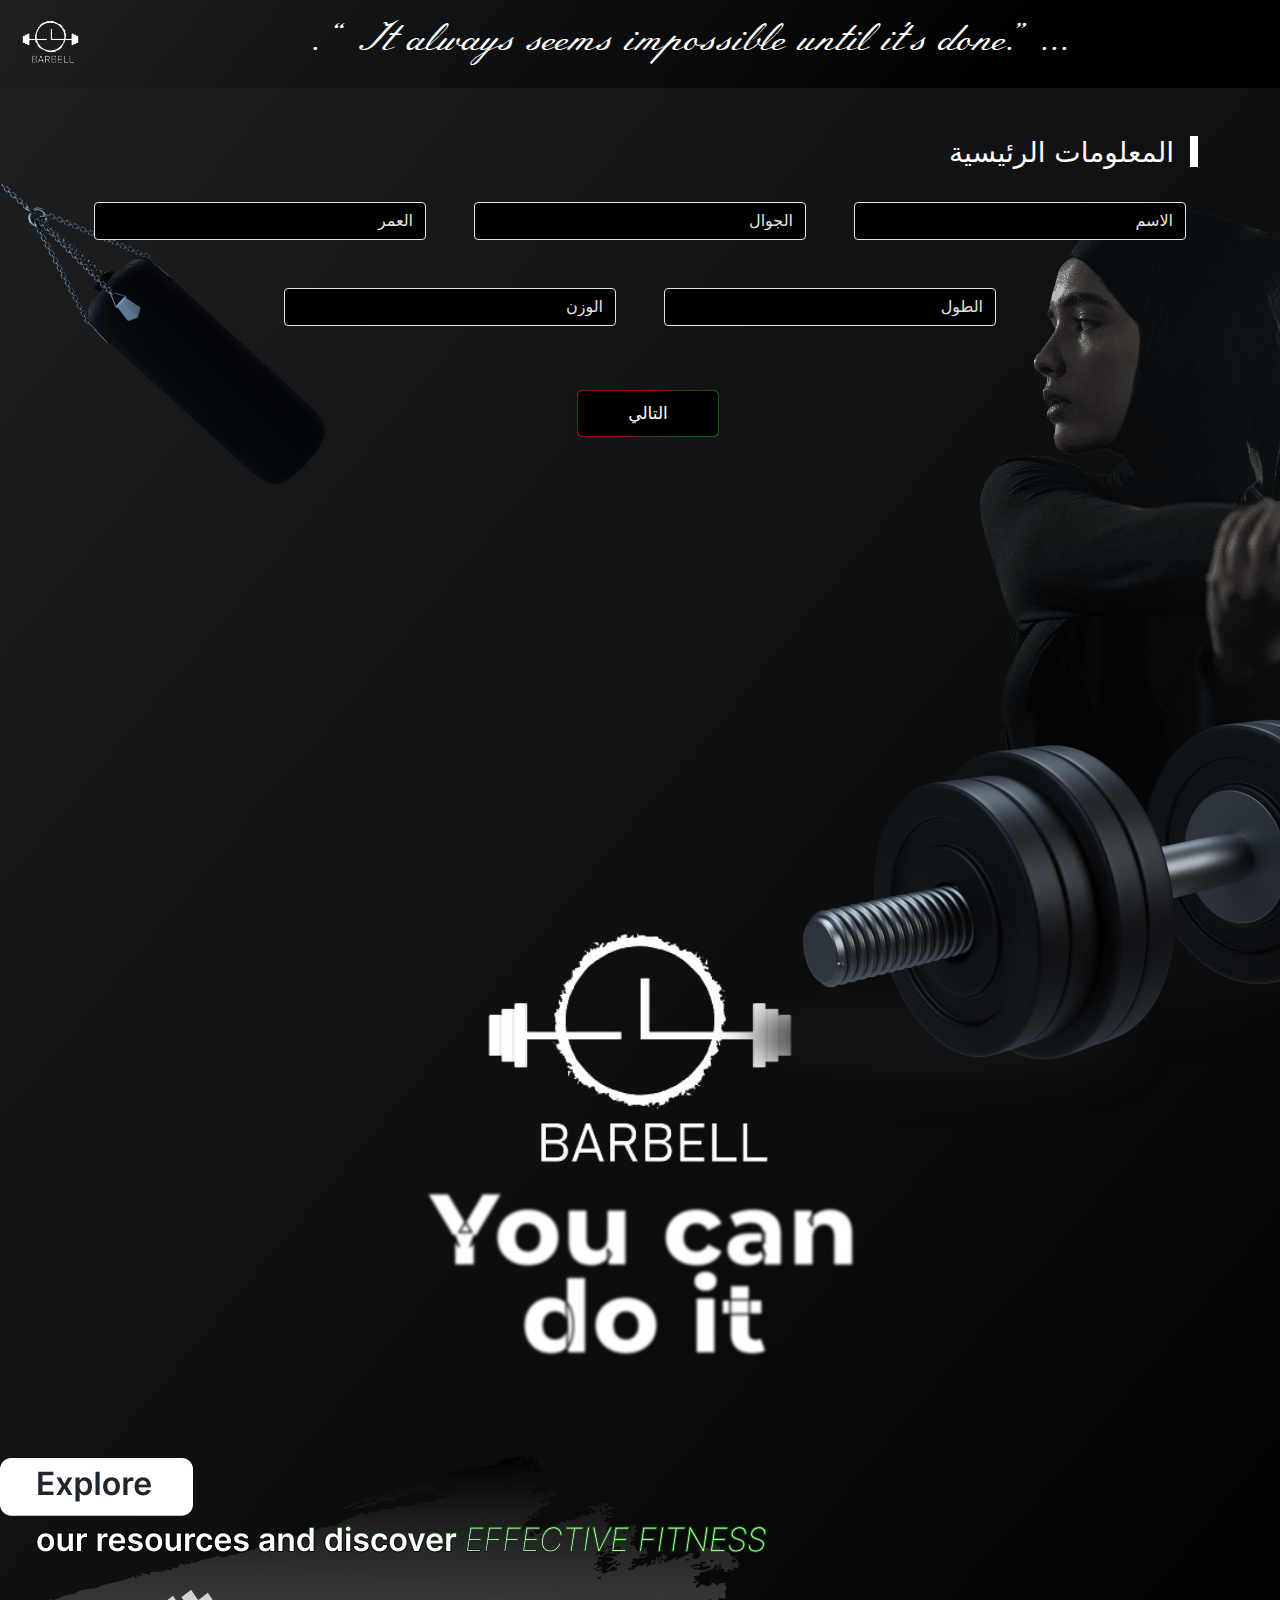
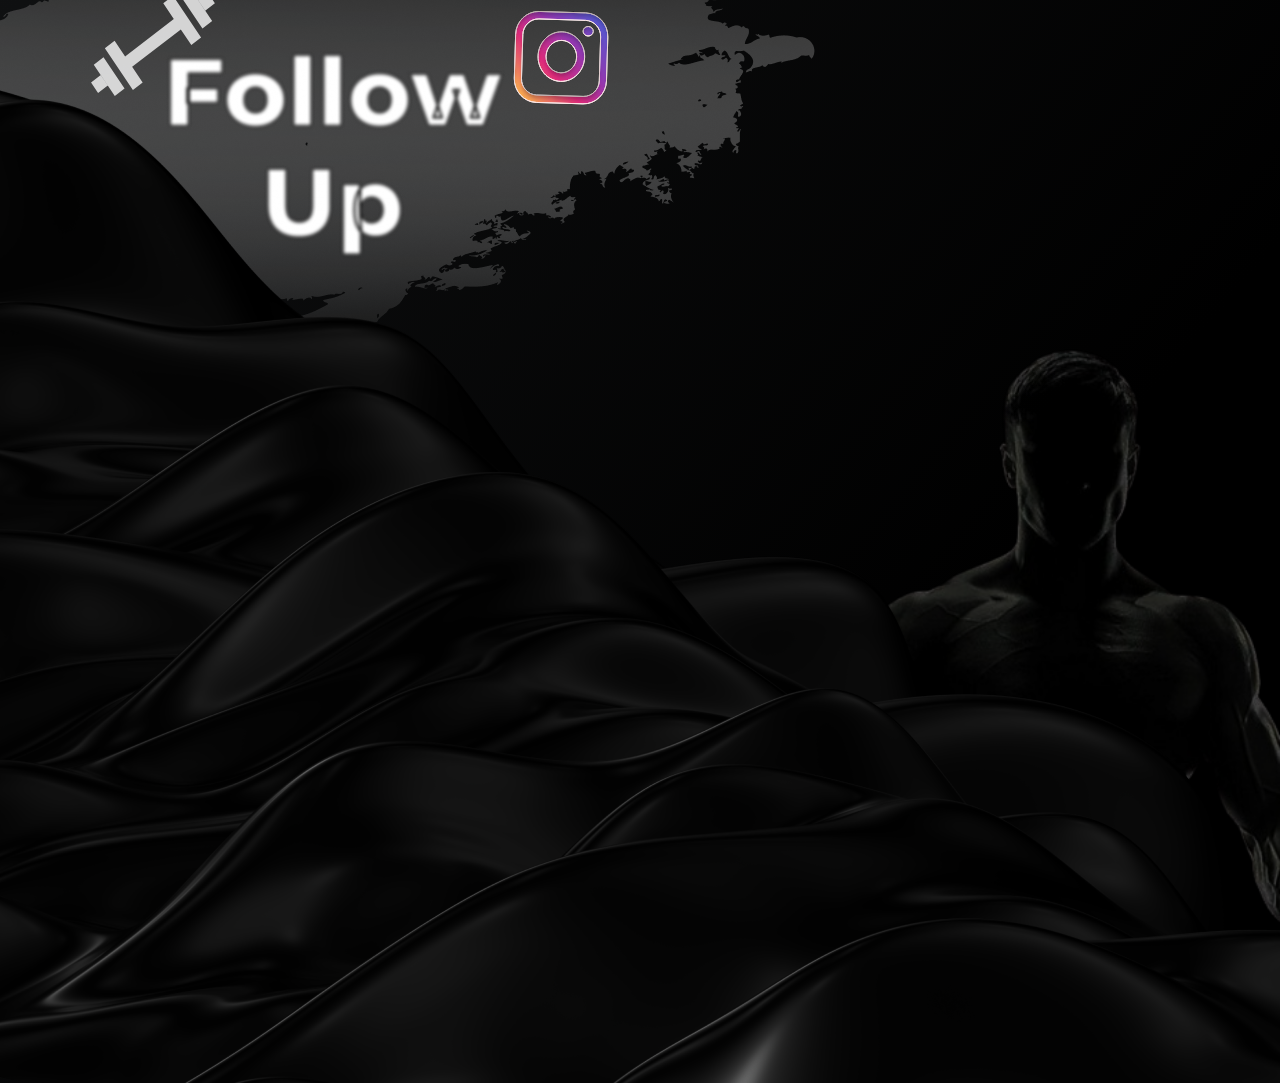
<file: index.html>
<!DOCTYPE html>
<html lang="en">

<head>
  <meta charset="UTF-8" />
  <meta http-equiv="X-UA-Compatible" content="IE=edge" />
  <meta name="viewport" content="width=device-width, initial-scale=1.0" />
  <link rel="stylesheet" href="./css/bootstrap.min.css" />
  <link rel="stylesheet" href="./css/main.css" />
  <title>Barbell</title>
</head>

<body lang="ar" dir="rtl">
  <div>
    <div class="wrapper">
      <header class="d-flex align-items-center py-3">
        <h3 dir="ltr" class="flex-grow-1 text-center">
          . “It always seems impossible until it's done.” ...
        </h3>
        <img src="/image/logo2.png" />
      </header>
      <div>
        <img src="./image/img11.png" class="backgroundImg img11" />
        <img src="./image/woman.png" class="backgroundImg img12" />
        <img src="./image/img4.png" class="backgroundImg img4" />
      </div>

      <section class="contnetcontainer container flex-grow-1 mt-5" id="contnetcontainer">
        <div class="row d-flex justify-content-center align-items-center">
          <div class="col-md-12">
            <form id="regForm">
              <!-- tab 1 -->

              <div class="tab">
                <div class="d-flex gap-3">
                  <div class="sideLine"></div>
                  <h3 class="align-self-center">المعلومات الرئيسية</h3>
                </div>
                <div class="row align-items-center justify-content-center mt-4">
                  <div class="col-md-4 input_field mb-5 px-4">
                    <input type="text" class="form-control" name="name" placeholder="الاسم" />
                    <div class="valid-feedback">هذا الحقل مطلوب</div>
                  </div>
                  <div class="col-md-4 input_field mb-5 px-4">
                    <input type="text" class="form-control" name="phone" placeholder="الجوال" />
                    <div class="valid-feedback">هذا الحقل مطلوب</div>
                  </div>
                  <div class="col-md-4 input_field mb-5 px-4">
                    <input type="number" class="form-control" name="year" placeholder="العمر" />
                    <div class="valid-feedback">هذا الحقل مطلوب</div>
                  </div>
                  <div class="col-md-4 input_field mb-5 px-4">
                    <input type="text" class="form-control" name="length" placeholder="الطول" />
                    <div class="valid-feedback">هذا الحقل مطلوب</div>
                  </div>
                  <div class="col-md-4 input_field mb-5 px-4">
                    <input type="text" class="form-control" name="weight" placeholder="الوزن" />
                    <div class="valid-feedback">هذا الحقل مطلوب</div>
                  </div>
                </div>
              </div>

              <!-- tab 2 -->

              <div class="tab">
                <div class="d-flex gap-3">
                  <div class="sideLine"></div>
                  <h3 class="align-self-center">تحديد المستوى</h3>
                </div>
                <div class="row justify-content-center mt-4">
                  <div class="col-md-4 questionContainer">
                    <div class="question question_1">
                      س١.ما هو مستوى لياقتك البدنية الحالي؟
                    </div>
                    <div class="options">
                      <div class="form-check option option_1">
                        <input class="form-check-input" value="جيد" type="radio" name="fitness" id="fitness1" />
                        <label class="form-check-label" for="fitness1">
                          جيد
                        </label>
                      </div>
                      <div class="form-check option option_2">
                        <input class="form-check-input" value="متوسط" type="radio" name="fitness" id="fitness2" />
                        <label class="form-check-label" for="fitness2">
                          متوسط
                        </label>
                      </div>
                      <div class="form-check option option_3">
                        <input class="form-check-input" value="ضعيف" type="radio" name="fitness" id="fitness3" />
                        <label class="form-check-label" for="fitness3">
                          ضعيف
                        </label>
                      </div>
                      <div class="form-check option option_4">
                        <input class="form-check-input" value="غير ملائم" type="radio" name="fitness" id="fitness4" />
                        <label class="form-check-label" for="fitness4">
                          غير ملائم
                        </label>
                      </div>
                    </div>
                  </div>
                  <div class="col-md-4 questionContainer">
                    <div class="question question_2">
                      س٢. كم عدد المرات التي تمارس بها الألعاب الرياضية؟
                    </div>
                    <div class="options">
                      <div class="form-check option option_1">
                        <input class="form-check-input" value="كل يوم" type="radio" name="practice" id="practice1" />
                        <label class="form-check-label" for="practice1">
                          كل يوم
                        </label>
                      </div>
                      <div class="form-check option option_2">
                        <input class="form-check-input" value="مرة في الاسبوع" type="radio" name="practice"
                          id="practice2" />
                        <label class="form-check-label" for="practice2">
                          مرة في الاسبوع
                        </label>
                      </div>
                      <div class="form-check option option_3">
                        <input class="form-check-input" value="يوم بعد يوم" type="radio" name="practice"
                          id="practice3" />
                        <label class="form-check-label" for="practice3">
                          يوم بعد يوم
                        </label>
                      </div>
                      <div class="form-check option option_4">
                        <input class="form-check-input" value="بضع مرات كل شهر" type="radio" name="practice"
                          id="practice4" />
                        <label class="form-check-label" for="practice4">
                          بضع مرات كل شهر
                        </label>
                      </div>
                      <div class="form-check option option_5">
                        <input class="form-check-input" value="غالبا اقل" type="radio" name="practice" id="practice5" />
                        <label class="form-check-label" for="practice5">
                          غالبا اقل
                        </label>
                      </div>
                    </div>
                  </div>
                  <div class="col-md-4 questionContainer">
                    <div class="question question_3">
                      س٣. لماذا تمارس الرياضة؟
                    </div>
                    <div class="options">
                      <div class="form-check option option_1">
                        <input class="form-check-input" value="جزء من عملى واكسب عن طريقه" type="radio"
                          name="whypractice" id="whypractice1" />
                        <label class="form-check-label" for="whypractice1">
                          جزء من عملى واكسب عن طريقه
                        </label>
                      </div>
                      <div class="form-check option option_2">
                        <input class="form-check-input" value="انا استمتع بالرياضة" type="radio" name="whypractice"
                          id="whypractice2" />
                        <label class="form-check-label" for="whypractice2">
                          انا استمتع بالرياضة
                        </label>
                      </div>
                      <div class="form-check option option_3">
                        <input class="form-check-input" value="اريد ان افقد بعض الوزن" type="radio" name="whypractice"
                          id="whypractice3" />
                        <label class="form-check-label" for="whypractice3">
                          اريد ان افقد بعض الوزن
                        </label>
                      </div>
                      <div class="form-check option option_4">
                        <input class="form-check-input" value="غير ذلك" type="radio" name="whypractice"
                          id="whypractice4" />
                        <label class="form-check-label" for="whypractice4">
                          غير ذلك
                        </label>
                      </div>
                    </div>
                  </div>
                </div>
              </div>

              <!-- tab 3 -->

              <div class="tab">
                <div class="d-flex gap-3">
                  <div class="sideLine"></div>
                  <h3 class="align-self-center">تحديد المستوى</h3>
                </div>
                <div class="row justify-content-center mt-4">
                  <div class="col-md-4 questionContainer">
                    <div class="question question_4">
                      س٤. هل قمت بعمل خطة للتمارين الرياضية؟
                    </div>
                    <div class="options">
                      <div class="optionBox2 option option_1" name="plan" value="نعم">
                        <img src="./image/tickmark.svg" />
                        نعم
                      </div>
                      <div class="optionBox2 option option_2" name="plan" value="لا">
                        <img src="./image/crossmark.svg" />
                        لا
                      </div>
                    </div>
                  </div>
                  <div class="col-md-4 questionContainer question question_5">
                    <div>
                      س٥. هل حضرت أي من الألعاب الرياضية المعروضة أدناه؟
                    </div>
                    <div class="options">
                      <div class="optionBox2 option sportsyes" name="sport" value="نعم">
                        <img src="./image/tickmark.svg" />
                        نعم
                      </div>
                      <div class="optionBox2 option option_6" name="sport" value="لا">
                        <img src="./image/crossmark.svg" />
                        لا
                      </div>

                      <div class="form-check option sportchoises disabled mt-3">
                        <input class="form-check-input" value="جري" type="radio" name="sport" id="sport1" />
                        <label class="form-check-label" for="sport1">
                          جري
                        </label>
                      </div>
                      <div class="form-check option sportchoises disabled">
                        <input class="form-check-input" value="سباحة" type="radio" name="sport" id="sport2" />
                        <label class="form-check-label" for="sport2">
                          سباحة
                        </label>
                      </div>
                      <div class="form-check option sportchoises disabled">
                        <input class="form-check-input" value="ركوب دراجة" type="radio" name="sport" id="sport3" />
                        <label class="form-check-label" for="sport3">
                          ركوب دراجة
                        </label>
                      </div>
                      <div class="form-check option sportchoises disabled">
                        <input class="form-check-input" value="تزلج" type="radio" name="sport" id="sport4" />
                        <label class="form-check-label" for="sport4">
                          تزلج
                        </label>
                      </div>
                      <div class="form-check option sportchoises disabled">
                        <input class="form-check-input" value="فنون قتالية" type="radio" name="sport" id="sport5" />
                        <label class="form-check-label" for="sport5">
                          فنون قتالية
                        </label>
                      </div>
                    </div>
                  </div>
                  <div class="col-md-4 questionContainer">
                    <div class="question question_6">
                      س٦. كيف تقوم بمعظم تمارينك الرياضية المعتادة؟
                    </div>
                    <div class="options">
                      <div class="form-check option option_1">
                        <input class="form-check-input" type="checkbox" id="inlineCheckbox1" name="howtraining"
                          value="وحيدا" />
                        <label class="form-check-label" for="inlineCheckbox1">وحيدا</label>
                      </div>
                      <div class="form-check option option_2">
                        <input class="form-check-input" type="checkbox" id="inlineCheckbox2" name="howtraining"
                          value="في صوره مجموعه" />
                        <label class="form-check-label" for="inlineCheckbox2">في صوره مجموعه</label>
                      </div>
                      <div class="form-check option option_3">
                        <input class="form-check-input" type="checkbox" id="inlineCheckbox3" value="مختلط"
                          name="howtraining" />
                        <label class="form-check-label" for="inlineCheckbox3">مختلط</label>
                      </div>
                    </div>
                  </div>
                </div>
              </div>

              <!-- tab 4 -->

              <div class="tab">
                <div class="d-flex gap-3">
                  <div class="sideLine"></div>
                  <h3 class="align-self-center">تحديد المستوى</h3>
                </div>
                <div class="row justify-content-center mt-4">
                  <div class="col-md-4 questionContainer">
                    <div class="question question_7">
                      س٧. هل تحاول تحسين آدائك الرياضي؟
                    </div>
                    <div class="options">
                      <div class="optionBox2 option option_1" name="improvment" value="نعم">
                        <img src="./image/tickmark.svg" />
                        نعم
                      </div>
                      <div class="optionBox2 option option_2" name="improvment" value="لا">
                        <img src="./image/crossmark.svg" />
                        لا
                      </div>
                    </div>
                  </div>
                  <div class="col-md-4 questionContainer">
                    <div class="question question_8">
                      س٨. هل انت شخص مدخن للسجائر؟
                    </div>
                    <div class="options">
                      <div class="optionBox2 option option_1" name="smoking" value="نعم">
                        <img src="./image/tickmark.svg" />
                        نعم
                      </div>
                      <div class="optionBox2 option option_2" name="smoking" value="لا">
                        <img src="./image/crossmark.svg" />
                        لا
                      </div>
                      <div class="optionBox2 option option_3" name="smoking" value="احيانا">
                        <img src="./image/clock.svg" />
                        احيانا
                      </div>
                    </div>
                  </div>
                  <div class="col-md-4 questionContainer">
                    <div class="question question_9">
                      س٩. هل لديك أي قيود طبية تمنعك من ممارسة الرياضة؟
                    </div>
                    <div class="row options m-0">
                      <div class="col-md-5 optionBox2 justify-content-center option option_1" name="contraindecations"
                        value="نعم">
                        <!-- <img src="./image/tickmark.svg" /> -->
                        نعم
                      </div>
                      <div class="col-md-5 optionBox2 justify-content-center option option_2" name="contraindecations"
                        value="لا">
                        لا
                      </div>
                      <div class="col-md-5 optionBox2 justify-content-center option option_3" name="contraindecations"
                        value="غير ذلك">
                        غير ذلك
                      </div>
                      <div class="col-md-6 input_field justify-content-center disabled p-0" style="margin: 10px 3px 0">
                        <input type="text" class="form-control" name="contraindecations" placeholder="ما هي؟" />
                      </div>
                    </div>
                  </div>
                </div>
              </div>

              <!-- tab 5 -->

              <div class="tab">
                <div class="d-flex gap-3">
                  <div class="sideLine"></div>
                  <h3 class="align-self-center">تحديد المستوى</h3>
                </div>
                <div class="row justify-content-center mt-4">
                  <div class="col-md-4 questionContainer">
                    <div class="question question_10">
                      س10. هل تتبع مع المدربين نظام غذائي لتعزيز حالتك؟
                    </div>
                    <div class="options">
                      <div class="optionBox2 option option_1" name="coatch" value="نعم">
                        <img src="./image/tickmark.svg" />
                        نعم
                      </div>
                      <div class="optionBox2 option option_2" name="coatch" value="لا">
                        <img src="./image/crossmark.svg" />
                        لا
                      </div>
                    </div>
                  </div>
                  <div class="col-md-4 questionContainer">
                    <div class="question question_11">
                      س11. هل تستهلك المكملات الغذائية للألعاب الرياضية؟
                    </div>
                    <div class="options">
                      <div class="optionBox2 option option_1" name="dietary" value="نعم">
                        <img src="./image/tickmark.svg" />
                        نعم
                      </div>
                      <div class="optionBox2 option option_2" name="dietary" value="لا">
                        <img src="./image/crossmark.svg" />
                        لا
                      </div>
                      <div class="optionBox2 option option_3" name="dietary" value="احيانا">
                        <img src="./image/clock.svg" />
                        احيانا
                      </div>
                    </div>
                  </div>
                  <div class="col-md-4 questionContainer">
                    <div class="question question_12">
                      س12. هل تفضل ممارسة الرياضة في فترة الصباح أو المساء ؟
                    </div>
                    <div class="options">
                      <div class="form-check option option_1">
                        <input class="form-check-input" type="checkbox" id="duration1" name="duration"
                          value="فتره المساء" />
                        <label class="form-check-label" for="duration1">فتره المساء</label>
                      </div>
                      <div class="form-check option option_2">
                        <input class="form-check-input" type="checkbox" id="duration2" name="duration"
                          value="فتره الصباح" />
                        <label class="form-check-label" for="duration2">فتره الصباح</label>
                      </div>
                    </div>
                  </div>
                </div>
              </div>

              <!-- finish -->

              <div class="justify-content-center gap-3 mt-3" id="nextprevious">
                <div class="gradian_button">
                  <button type="button" id="nextBtn" onclick="nextPrev(1)">
                    التالي
                  </button>
                </div>
                <div class="gradian_button">
                  <button type="button" id="prevBtn" onclick="nextPrev(-1)">
                    السابق
                  </button>
                </div>
              </div>
            </form>
          </div>
        </div>

        <!-- <div class="groupimg">
          <img src="./image/logo1.png" class="backgroundImg img5" />
          <img src="./image/youcandoit.png" class="backgroundImg img13" />
        
        </div>  -->
  
      </section>

<section class="logo-with-txt">
  <div class="container">
    <div class="row  flex-column justify-content-center align-items-center">
      <img src="./image/logo3.png" class=" w-50" />
      <img src="./image/youcandoit.png" class="you-can-img" />
    </div>
  </div>
</section>

      <footer id="largefooter" class="p-absolute" dir="ltr">

        
        <div class="exploregroup">
          <!-- <img src="./image/img3.png" class="backgroundImg img3" /> -->
          <img src="./image/img15.png" class="backgroundImg img1" />
        </div>
        <div class="exploregroupsm ">
          <!-- <img src="./image/img3.png" class="backgroundImg img3" /> -->
          <img src="./image/groupsm.png" class="backgroundImg img1  " />
          <a class="backgroundImg instasm" href="#">
            <!-- <img src="./image/insta.svg" width="24" height="24" /> -->
          </a>
        </div>
        <div class="followgroup">
          <img src="./image/img8.svg" class="backgroundImg img8" />
          <img src="./image/followup.png" class="backgroundImg img7" />
          <a class="backgroundImg instalg" href="#">
            <img src="./image/insta.svg" class="" />
          </a>
          <img src="./image/group.png" class="backgroundImg img9" />
        </div>
        <img src="./image/person2.png" class="backgroundImg img6" />
     
        <img src="./image/img10.png" class="backgroundImg img10" />
      </footer>
    </div>
  </div>

  <script src="./js/jquery-3.5.1.min.js"></script>
  <script src="./js/bootstrap.bundle.min.js"></script>
  <script src="./js/jquery.min.js"></script>
  <script src="./js/main.js"></script>
</body>

</html>
</file>
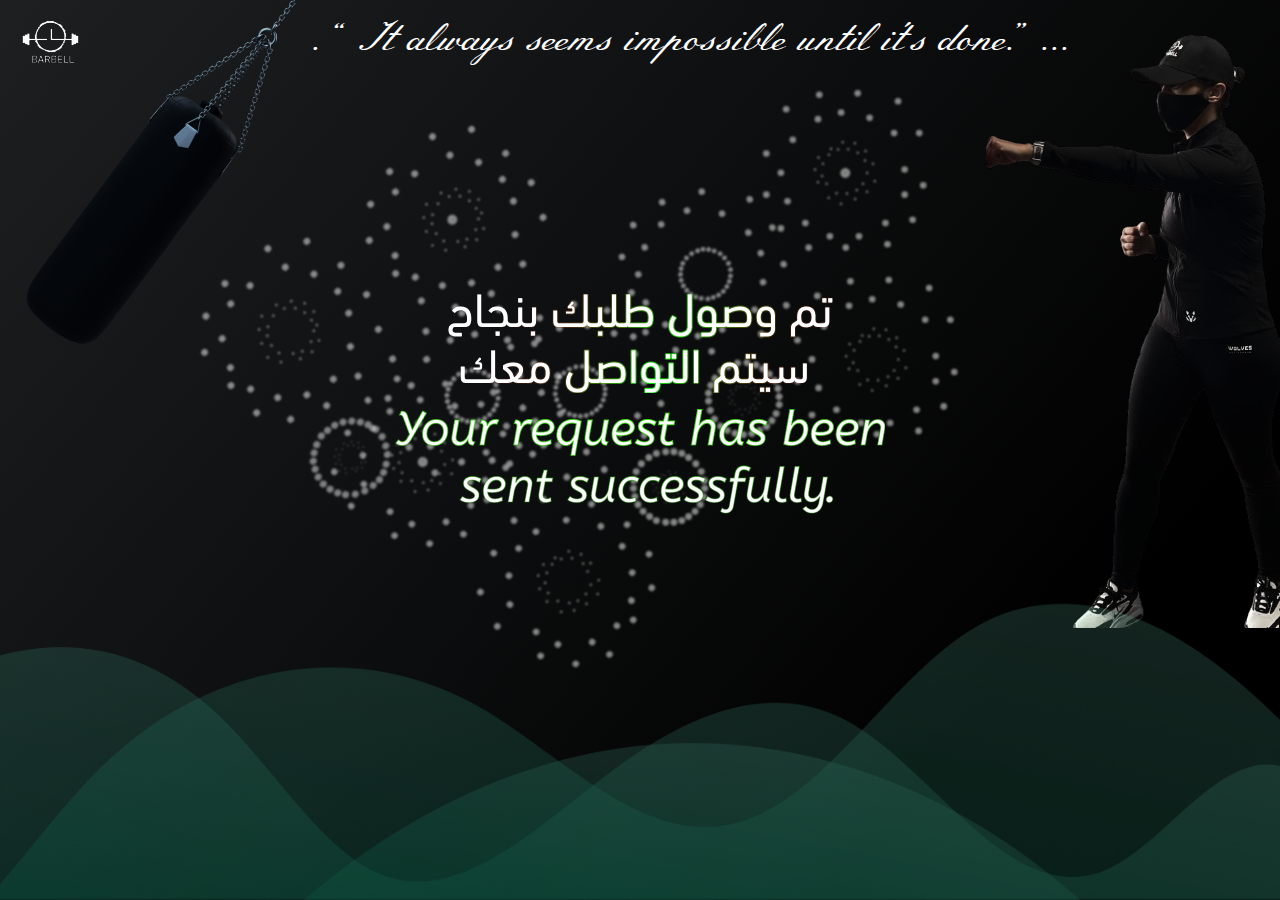
<file: success.html>
<!DOCTYPE html>
<html lang="en">
  <head>
    <meta charset="UTF-8" />
    <meta http-equiv="X-UA-Compatible" content="IE=edge" />
    <meta name="viewport" content="width=device-width, initial-scale=1.0" />
    <link rel="stylesheet" href="./css/bootstrap.min.css" />
    <link rel="stylesheet" href="./css/main.css" />
    <title>Barbell</title>
  </head>

  <body lang="ar" dir="rtl">
    <div>
      <div
        class="wrapper"
        style="height: 100vh; overflow: hidden; position: relative"
      >
        <header
          class="d-flex align-items-center py-3"
          style="background-image: none"
        >
          <h3 dir="ltr" class="flex-grow-1 text-center">
            . “It always seems impossible until it's done.” ...
          </h3>
          <img src="/image/logo2.png" />
        </header>
        <img
          src="./image/woman2.png"
          class="img203"
          style="position: absolute; right: 0"
        />
        <img
          src="./image/img200.png"
          class="img203"
          style="position: absolute; left: 0"
        />

        <section class="contnetcontainer2">
          <div class="thanks-message text-center h-100" id="text-message">
            <div class="successgroup">
              <img src="./image/group20.svg" class="img200" />
              <img src="./image/group21.svg" class="img201" />
              <img src="./image/group23.svg" class="img202" />
            </div>
            <div
              class="textgroup d-flex flex-column align-items-center gap-3 justify-content-center h-100"
              style="position: relative; z-index: 9999"
            >
              <img src="./image/donear.png" class="d-block" />
              <img src="./image/doneen.png" class="d-block" />
            </div>
          </div>
        </section>

        <footer id="largefooter2" dir="ltr">
          <img
            src="./image/bg.png"
            class="w-100"
            style="bottom: 0; position: relative"
          />
        </footer>
      </div>
    </div>

    <script src="./js/jquery-3.5.1.min.js"></script>
    <script src="./js/bootstrap.bundle.min.js"></script>
    <script src="./js/jquery.min.js"></script>
    <script src="./js/main.js"></script>
  </body>
</html>
</file>
<file: css/main.css>
/* your CSS goes here*/
@font-face {
  font-family: Meie;
  src: url(../webfonts/MeieScript-Regular.ttf);
}
body {
  /* height: 100vh; */
  color: white;
  /* overflow: hidden; */
}
.wrapper {
  background-image: linear-gradient(130deg, #1d1f21, #000000 80%);
  /* background-image: url(../image/background2.svg); */
  background-size: cover;
  min-height: 100%;
  display: flex;
  flex-direction: column;
}
.contnetcontainer {
  height: 500px;
}
.contnetcontainer2 {
  flex: 1;
}
header {
  background-image: linear-gradient(130deg, #1d1f21, #000000 80%);
  /* background-image: url(../image/background2.svg); */
  background-size: cover;
  /* background-image: linear-gradient(#1d1f21, #000000); */
  color: white;
  font-family: Meie;
}
header h3{
  font-size: 40px;
}

#regForm {
  position: relative;
  z-index: 99999;
  /* margin: 0px auto; */
}
.form-check-input {
  float: none !important;
  margin-left: 0px !important;
  cursor: pointer;
  border-color: #ff9191;
}
.form-check-label {
  padding-right: 10px !important;
  cursor: pointer;
}
.form-check-input:checked {
  background-color: #67f90ea6;
  border-color: #67f90ea6;
  box-shadow: none;
}
.question .form-check-input:checked {
  background-color: #67f90ea6;
  border-color: #67f90ea6;
  box-shadow: none;
}
.questionContainer {
  margin-bottom: 3rem;
}
.question .optionBox {
  width: 45%;
  background-color: #000;
  color: #e4e4e4;
  border: 1px solid #e4e4e4;
  border-radius: 3px;
  margin-top: 10px;
  margin-inline: 3px;
  justify-content: center;
  cursor: pointer;
  /* display: inline-flex; */
}
.optionBox2.active {
  border: 1px solid #67f90ea6;
}
.optionBox2 {
  /* width: 45%; */
  display: flex;
  background-color: #000;
  color: #e4e4e4;
  border: 1px solid #e4e4e4;
  border-radius: 3px;
  margin-top: 10px;
  margin-inline: 3px;
  padding: 5px 0;
  align-items: center;
  cursor: pointer;
  /* display: inline-flex; */
}
.sideLine {
  width: 8px;
  height: 31px;
  flex-shrink: 0;
  background-color: white;
}

.input_field input,
.input_field input:focus {
  background-color: #000;
  color: #e4e4e4;
  border-color: #e4e4e4;
}
.input_field input::placeholder,
.input_field input:focus {
  color: #e4e4e4;
}

.valid-feedback.invalid {
  display: block;
  color: #ff00008f;
}

.tab {
  display: none;
}
.gradian_button {
  background-image: linear-gradient(
    130deg,
    #eb1d1d8c,
    #ff00008f,
    #00ff0a54 80%
  );
  box-shadow: 0px 4px 8px 0px rgba(50, 50, 71, 0.06),
    0px 4px 4px 0px rgba(50, 50, 71, 0.08);
  border-radius: 5px;
  overflow: hidden;
  /* padding: 5px; */
}

button {
  border-radius: 5px;
  margin: 1px;
  background-color: #000;
  border: none;
  color: #ffffff;
  padding: 10px 50px;
  font-size: 17px;
  opacity: 1;
  transition: all 0.3s ease-in-out;
}

button:hover {
  opacity: 0.8;
}

.thanks-message {
  position: relative;
  /* display: none; */
}
.input_field.disabled {
  display: none;
}
.sportchoises.disabled {
  opacity: 0.6;
  pointer-events: none;
}
#nextprevious {
  display: flex;
}
/* .backgroundImg {
  position: absolute;
  top: 0;
} */

footer#largefooter {
  position: relative;
}
footer#largefooter2 {
  margin-top: -230px;
}

.img11 {
  position: absolute;
  left: 0;
  z-index: 5;
}
.img12 {
  position: absolute;
  z-index: 6;
}
.img6 {
  position: absolute;
  bottom:0px;
  right: 0px;
  z-index: 2;
  opacity: 0.4;
  width: 40%;
}
.img4 {
  position: absolute;
  top: 50%;
  z-index: 6;
}

.groupimg {
  position: absolute;
  display: flex;
  flex-direction: column;
  align-items: center;
  z-index: 10;
  left: 50%;
  right: 50%;
 
  transform: translateX(50%);
}
.img5 {
  position: relative;
}
.img13 {
  position: relative;
}
.img2 {
  position: relative;
}
.logo-with-txt{
  padding-top: 290px;
  padding-bottom: 100px;
}
.logo-with-txt .you-can-img{
  width: 40%;
}
.exploregroup {
  position: relative;
  z-index: 9;
}
.img3 {
  display: block;
  position: relative;
  top: 140px;
  left: 30px;
}
.followgroup {
  position: relative;
  /* z-index: 1; */
  margin-bottom: -300px;
  margin-top: -150px;
}
.img8 {
  position: absolute;
  z-index: 9;
  top: 110px;
  left: 80px;
}
.img7 {
  position: absolute;
  z-index: 9;
  top: 195px;
  left: 165px;
}
.instalg {
  position: absolute;
  top: 155px;
  left: 513px;
  z-index: 200;
}
.img9 {
  position: relative;
}

.img10 {
  position: relative;
  z-index: 5;
  /* max-height:1100px ; */
  /* width: 100%; */
}
.exploregroupsm {
  position: relative;
  z-index: 9;
  display: none;
}

.successgroup {
  position: absolute;
  z-index: 99;
  /* top: 100px; */
  right: 25%;
  transform: translateX(50%);
}
.img200 {
  position: absolute;
}
.img201 {
  position: absolute;
  top: 150px;
  right: 200px;
}
.img202 {
  position: absolute;
  right: 300px;
}
@media only screen and (max-width: 768px) {
  .logo-with-txt{
    padding-top: 60px;
    padding-bottom: 60px;
  }
  .exploregroupsm {
    display: block;
    position: relative;
    z-index: 200;
    margin-bottom: 135px;
   
  }
  .instasm {
    position: absolute;
    text-align: end;
    border-radius: 10px;
    width: 114px;
    height: 40px;
    top: 152px;
    left: 206px;
    z-index: 200;
  }
  .contnetcontainer {
    height: auto;
  }
  footer#largefooter {
    height: 520px;
    overflow: hidden;
  }
  footer#largefooter2 {
    margin-top: 0;
  }
  .groupimg {
    width: 150px;
    position: absolute;
    display: flex;
    flex-direction: column;
    align-items: center;
    z-index: 10;
    left: 0;
    right: auto;
    bottom: 0;
    transform: translateX(100px);
  }
  .followgroup {
    visibility: hidden;
    /* display: none; */
  }
  .img13,
  .img2,
  .img5 {
    width: 100%;
  }
  .img10 {
    position: relative;
    right: 427px;
  }
  .img1 {
    position: relative;
    margin: 0 20px;
    width: 90%;
    /* left: 10%; */
  }
  .img3 {
    width: 30%;
    top: 0;
    left: 5px;
    transform: rotateZ(345deg);
  }
  .exploregroup {
    display: none;
  }
  /* .img1, */
  /* .img2, */
  .img4,
  /* .img5, */
  .img6,
  .img7,
  .img8,
  .img9,
  .img11,
  .img12 {
   width: 50%;
    z-index: 7;
  }
  .img6{
    bottom: -10px;
    width: 65%;
    z-index: 5;

  }
  #nextprevious {
    flex-direction: column;
  }
  #nextprevious button {
    width: 99.5%;
  }
  .successgroup {
    display: none;
  }
  /* .textgroup {
    width: 60%;
  } */
  .textgroup img {
    width: 80%;
  }
  .img203 {
    width: 60%;
  }
  header {
    z-index: 9999;
  }
  header h3{
    font-size: 20px;
  }
}
</file>
